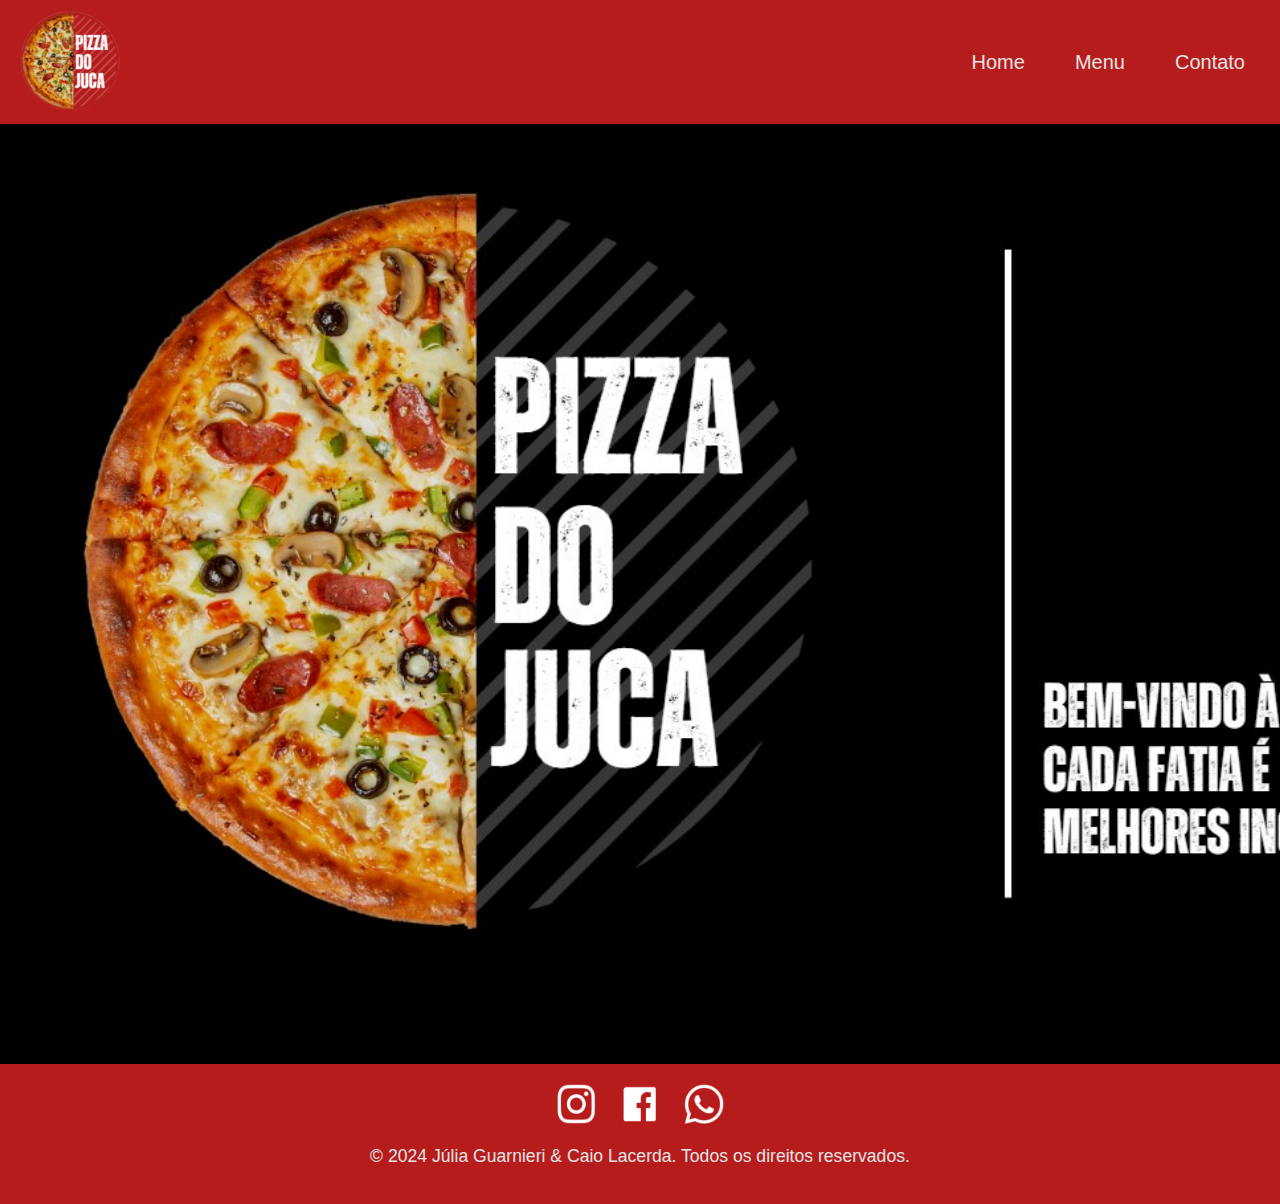
<file: index.html>
<!DOCTYPE html>
<html lang="pt-BR">
<head>
    <meta charset="UTF-8">
    <meta name="viewport" content="width=device-width, initial-scale=1.0">
    <title>Pizzaria Deliciosa</title>
    <link rel="stylesheet" href="css/global.css">
</head>
<body>
    <header>
        <section class="logo">
            <img src="img/logo.png" alt="Logo da Pizzaria" class="logo-img">
        </section>
        <nav>
            <ul>
                <li><a href="index.html">Home</a></li>
                <li><a href="menu.html">Menu</a></li>
                <li><a href="contato.html">Contato</a></li>
            </ul>
        </nav>
    </header>
    <section class="container">
        <section class="imagem">
            <img src="img/telaindex.jpg" alt="Pizza destacada">
        </section>
    </section>
    <footer>
        <section class="social-icon">
        <a href="https://instagram.com" target="_blank" class="social-icon">
            <img src="img/Instagram.png" alt="Instagram"></a>
        <a href="https://facebook.com" target="_blank" class="social-icon">
            <img src="img/facebook.png" alt="Facebook"></a>
        <a href="https://wa.me/19987551593" target="_blank" class="social-icon">
            <img src="img/WhatsApp.png" alt="WhatsApp"></a>
        </section>
    <section class="title-footer">
        <p>&copy; 2024 Júlia Guarnieri & Caio Lacerda. Todos os direitos reservados.</p>
    </section>
    </footer>
</body>
</html>
</file>
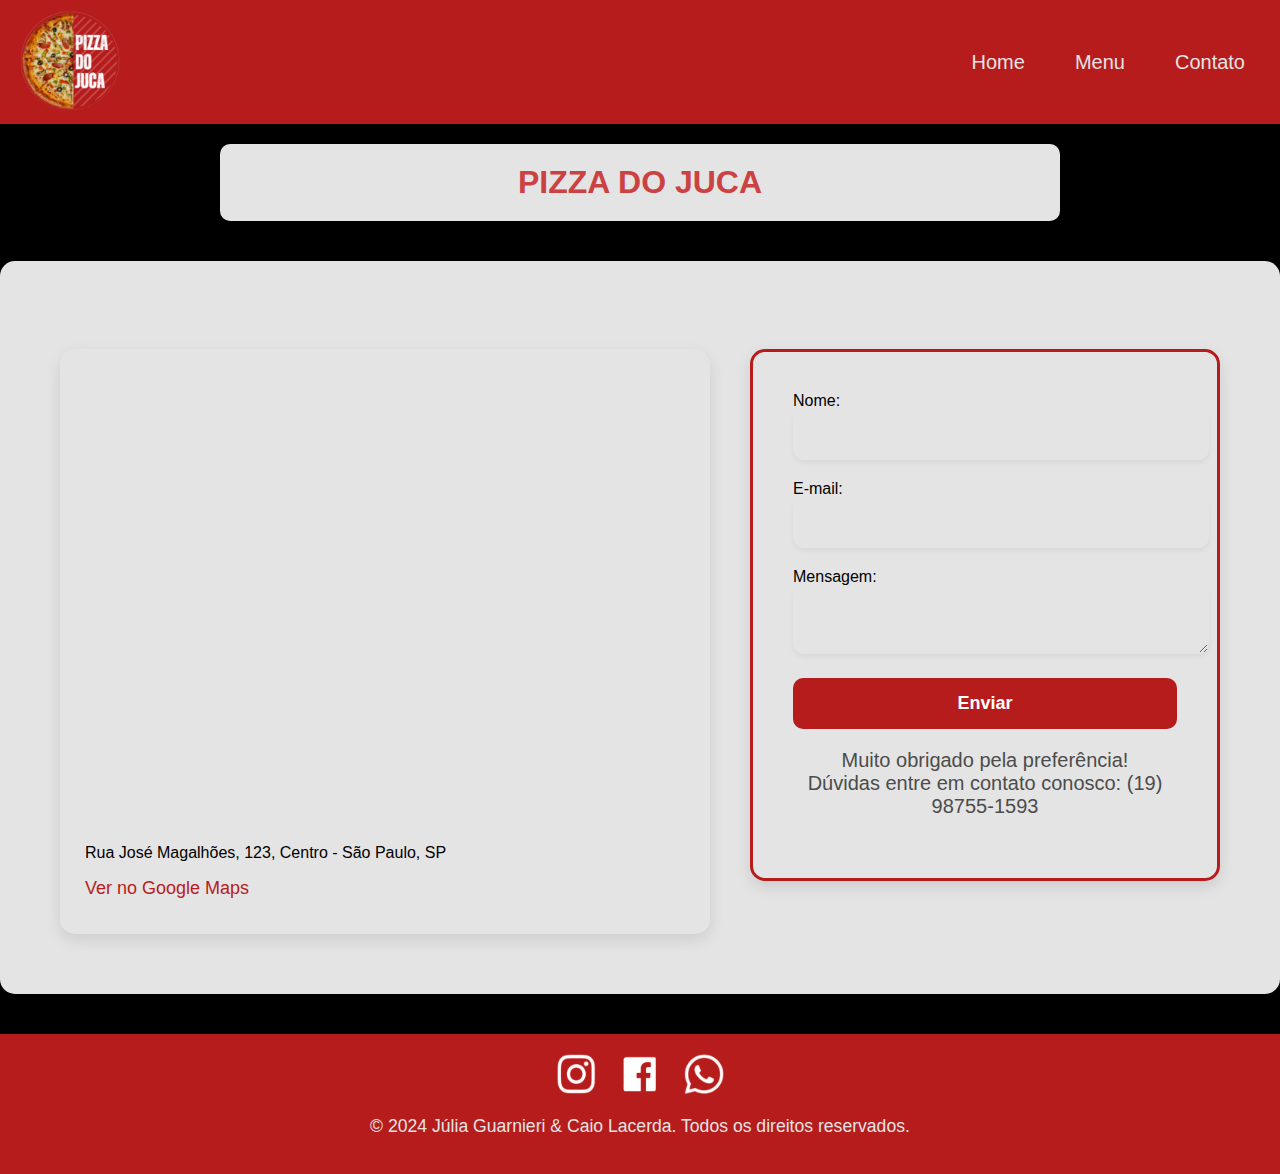
<file: contato.html>
<!DOCTYPE html>
<html lang="pt-BR">
<head>
    <meta charset="UTF-8">
    <meta name="viewport" content="width=device-width, initial-scale=1.0">
    <title>Contato - Pizzaria Deliciosa</title>
    <link rel="stylesheet" href="css/global.css">
</head>
<body>

    <header>
        <section class="logo">
            <img src="img/logo.png" alt="Logo da Pizzaria" class="logo-img">
        </section>
        <nav>
            <ul>
                <li><a href="index.html">Home</a></li>
                <li><a href="menu.html">Menu</a></li>
                <li><a href="contato.html">Contato</a></li>
            </ul>
        </nav>
    </header>

    <section class="logo-container">
        <h2 class="title-contact">PIZZA DO JUCA</h2>
    </section>

    <section class="contact-section">

        <section class="map-container">
            <iframe 
                src="https://www.google.com/maps/embed?pb=!1m18!1m12!1m3!1d3151.835434509374!2d144.96305791532176!3d-37.81410797975195!2m3!1f0!2f0!3f0!3m2!1i1024!2i768!4f13.1!3m3!1m2!1s0x6ad642af0f11fd81%3A0xf5779f9ba6bc9a31!2sFederation%20Square!5e0!3m2!1sen!2sau!4v1642993121113!5m2!1sen!2sau" 
                width="600" 
                height="450" 
                style="border:0;" 
                allowfullscreen="" 
                loading="lazy">
            </iframe>
            <p>Rua José Magalhões, 123, Centro - São Paulo, SP</p>
            <a href="https://www.google.com/maps" target="_blank">Ver no Google Maps</a>
        </section>

        <section class="form-block">
            <form class="contact-form">
                <label for="nome">Nome:</label>
                <input type="text" id="nome" name="nome" required>

                <label for="email">E-mail:</label>
                <input type="email" id="email" name="email" required>

                <label for="mensagem">Mensagem:</label>
                <textarea id="mensagem" name="mensagem" required></textarea>

                <button type="submit">Enviar</button>
                <p class="obrigada">Muito obrigado pela preferência!<br>
                Dúvidas entre em contato conosco: (19) 98755-1593</p>
            </form>
        </section>
    </section>


    <footer>
        <section class="social-icon">
        <a href="https://instagram.com" target="_blank" class="social-icon">
            <img src="img/Instagram.png" alt="Instagram"></a>
        <a href="https://facebook.com" target="_blank" class="social-icon">
            <img src="img/facebook.png" alt="Facebook"></a>
        <a href="https://wa.me/19987551593" target="_blank" class="social-icon">
            <img src="img/WhatsApp.png" alt="WhatsApp"></a>
        </section>
    <section class="title-footer">
        <p>&copy; 2024 Júlia Guarnieri & Caio Lacerda. Todos os direitos reservados.</p>
    </section>
    </footer>
</body>
</html>
</file>
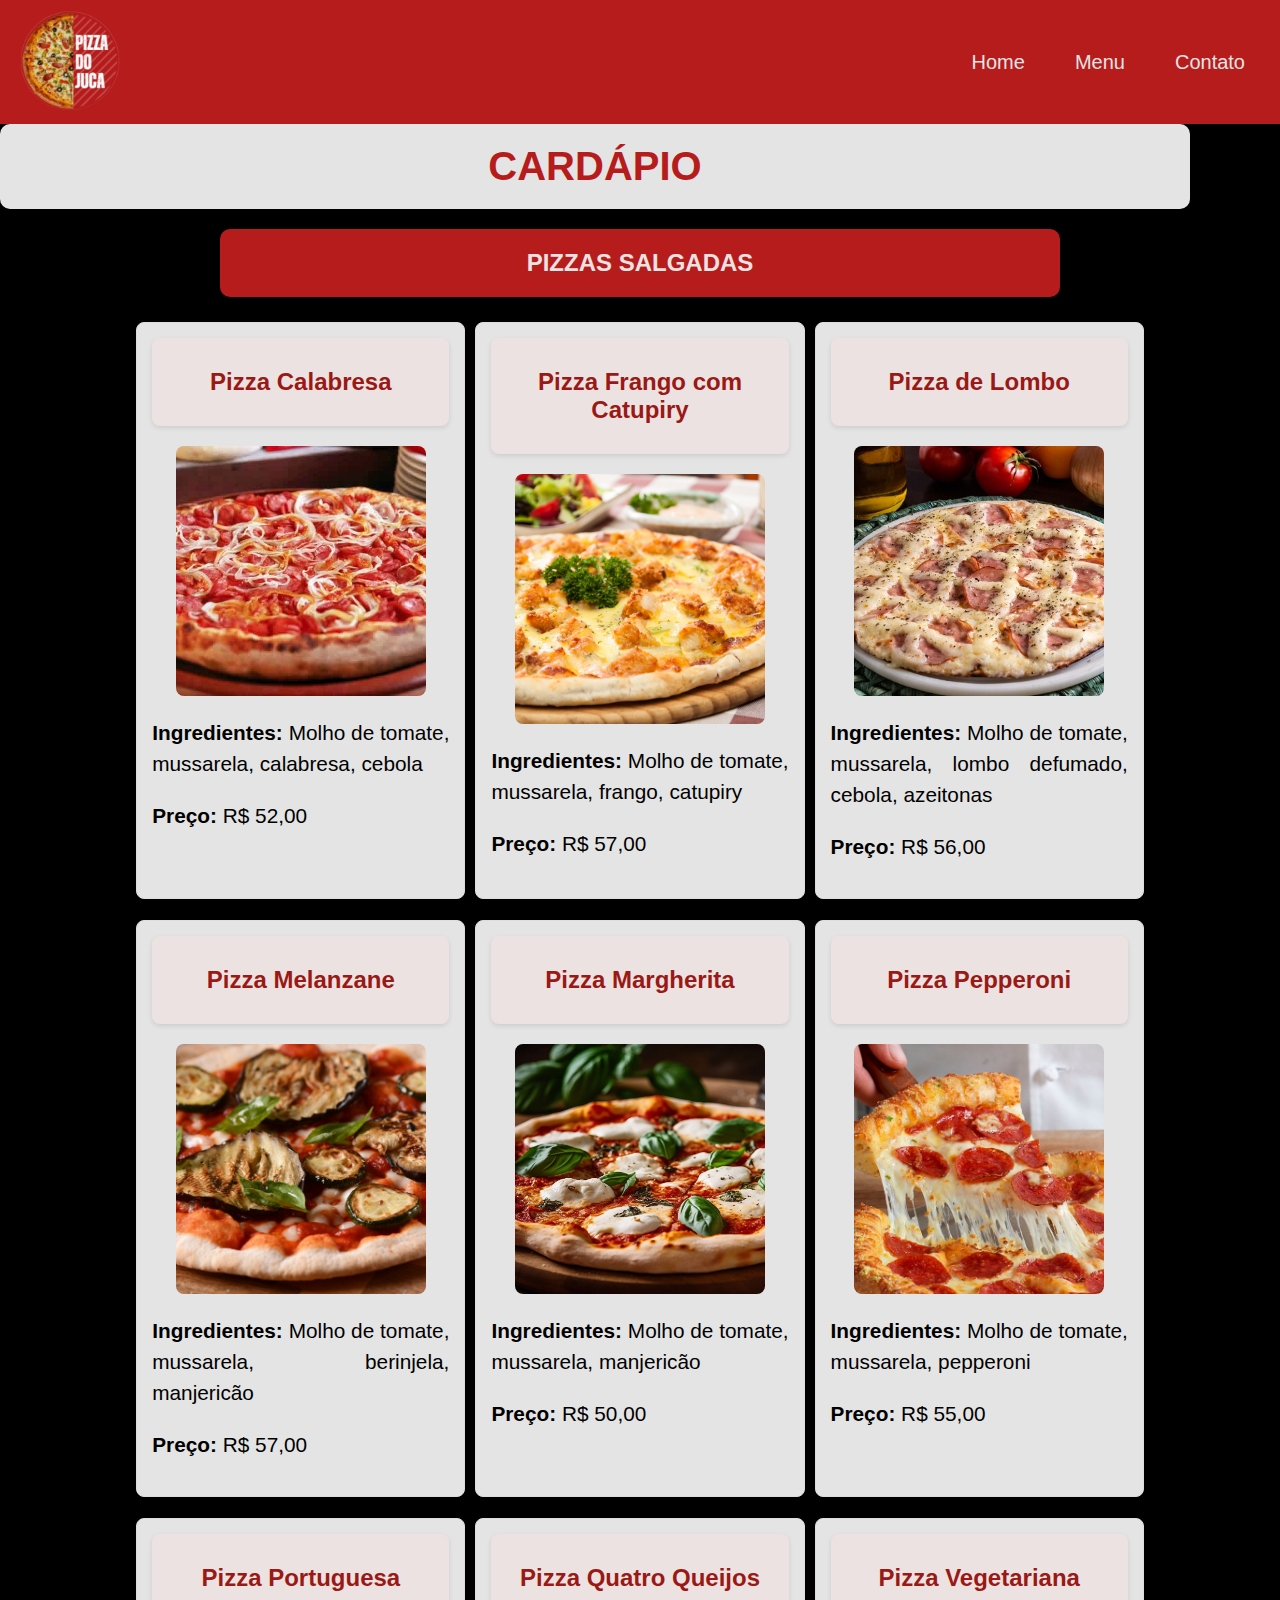
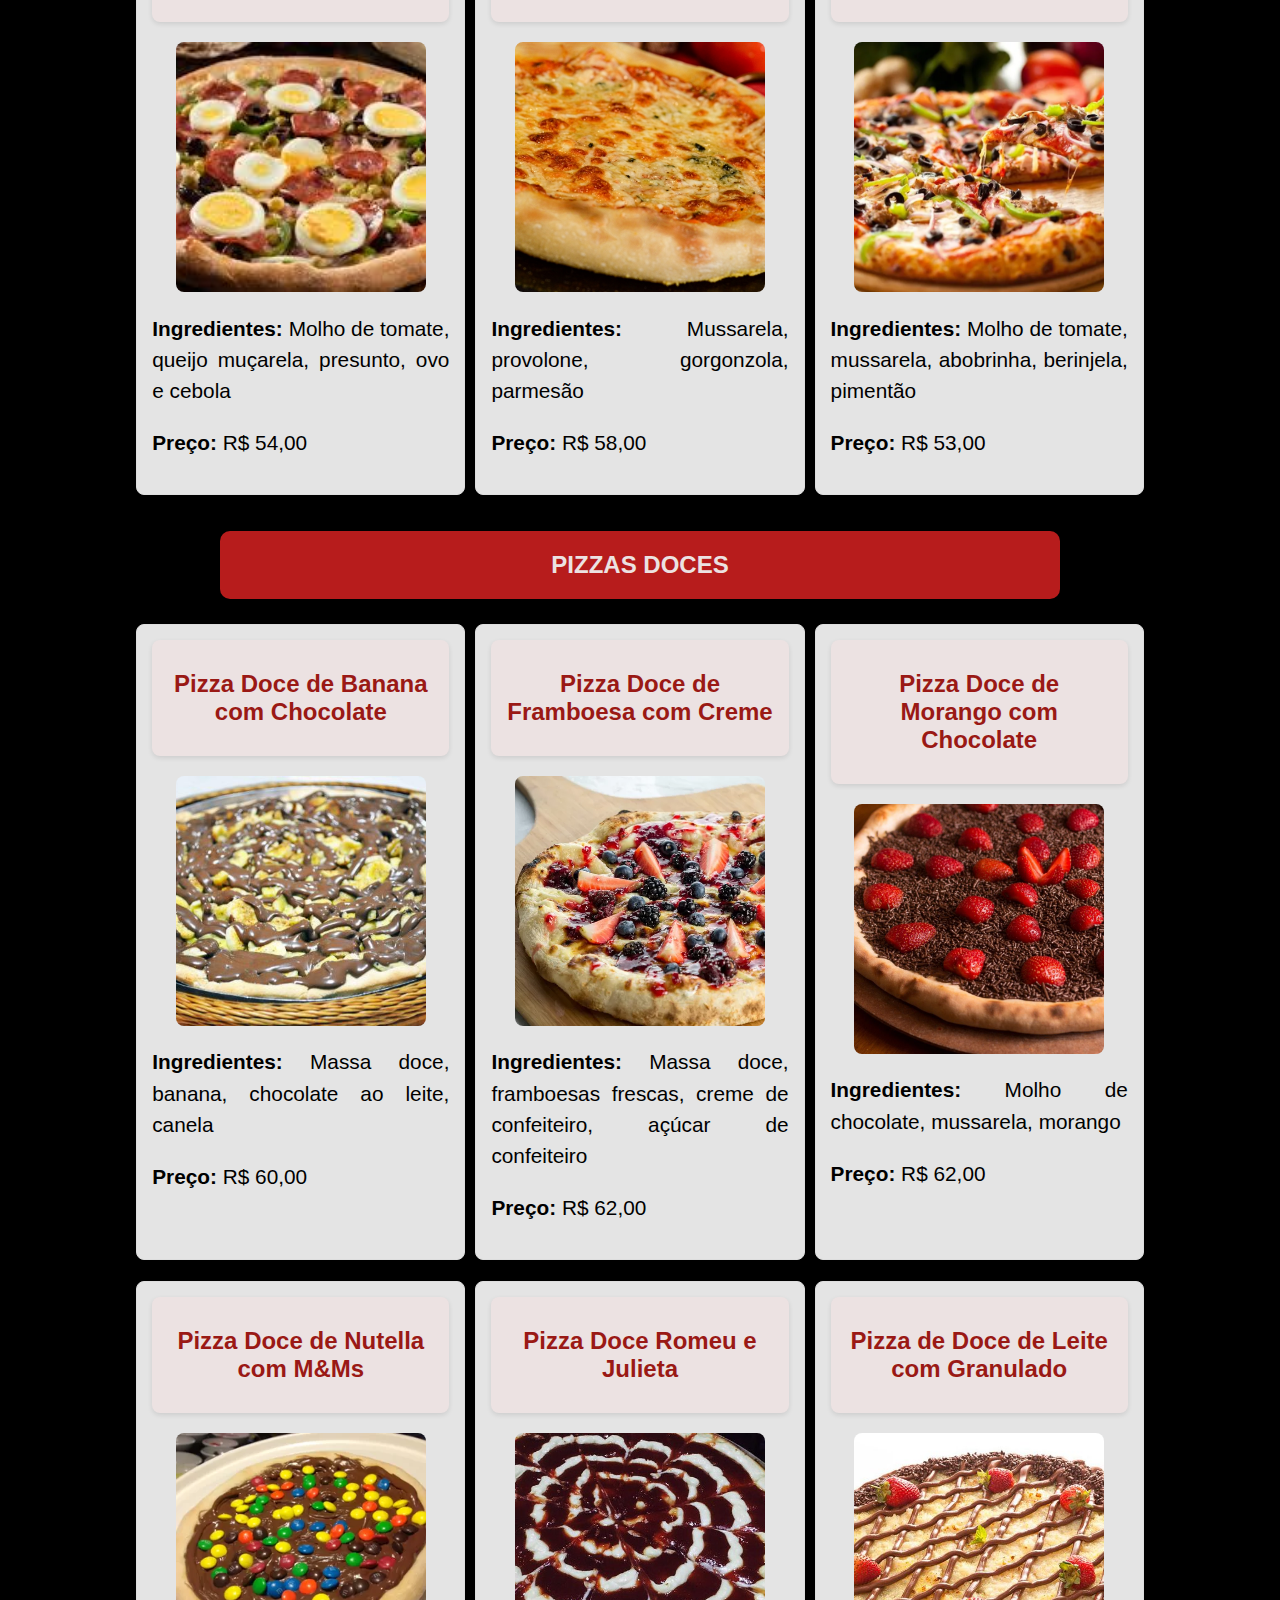
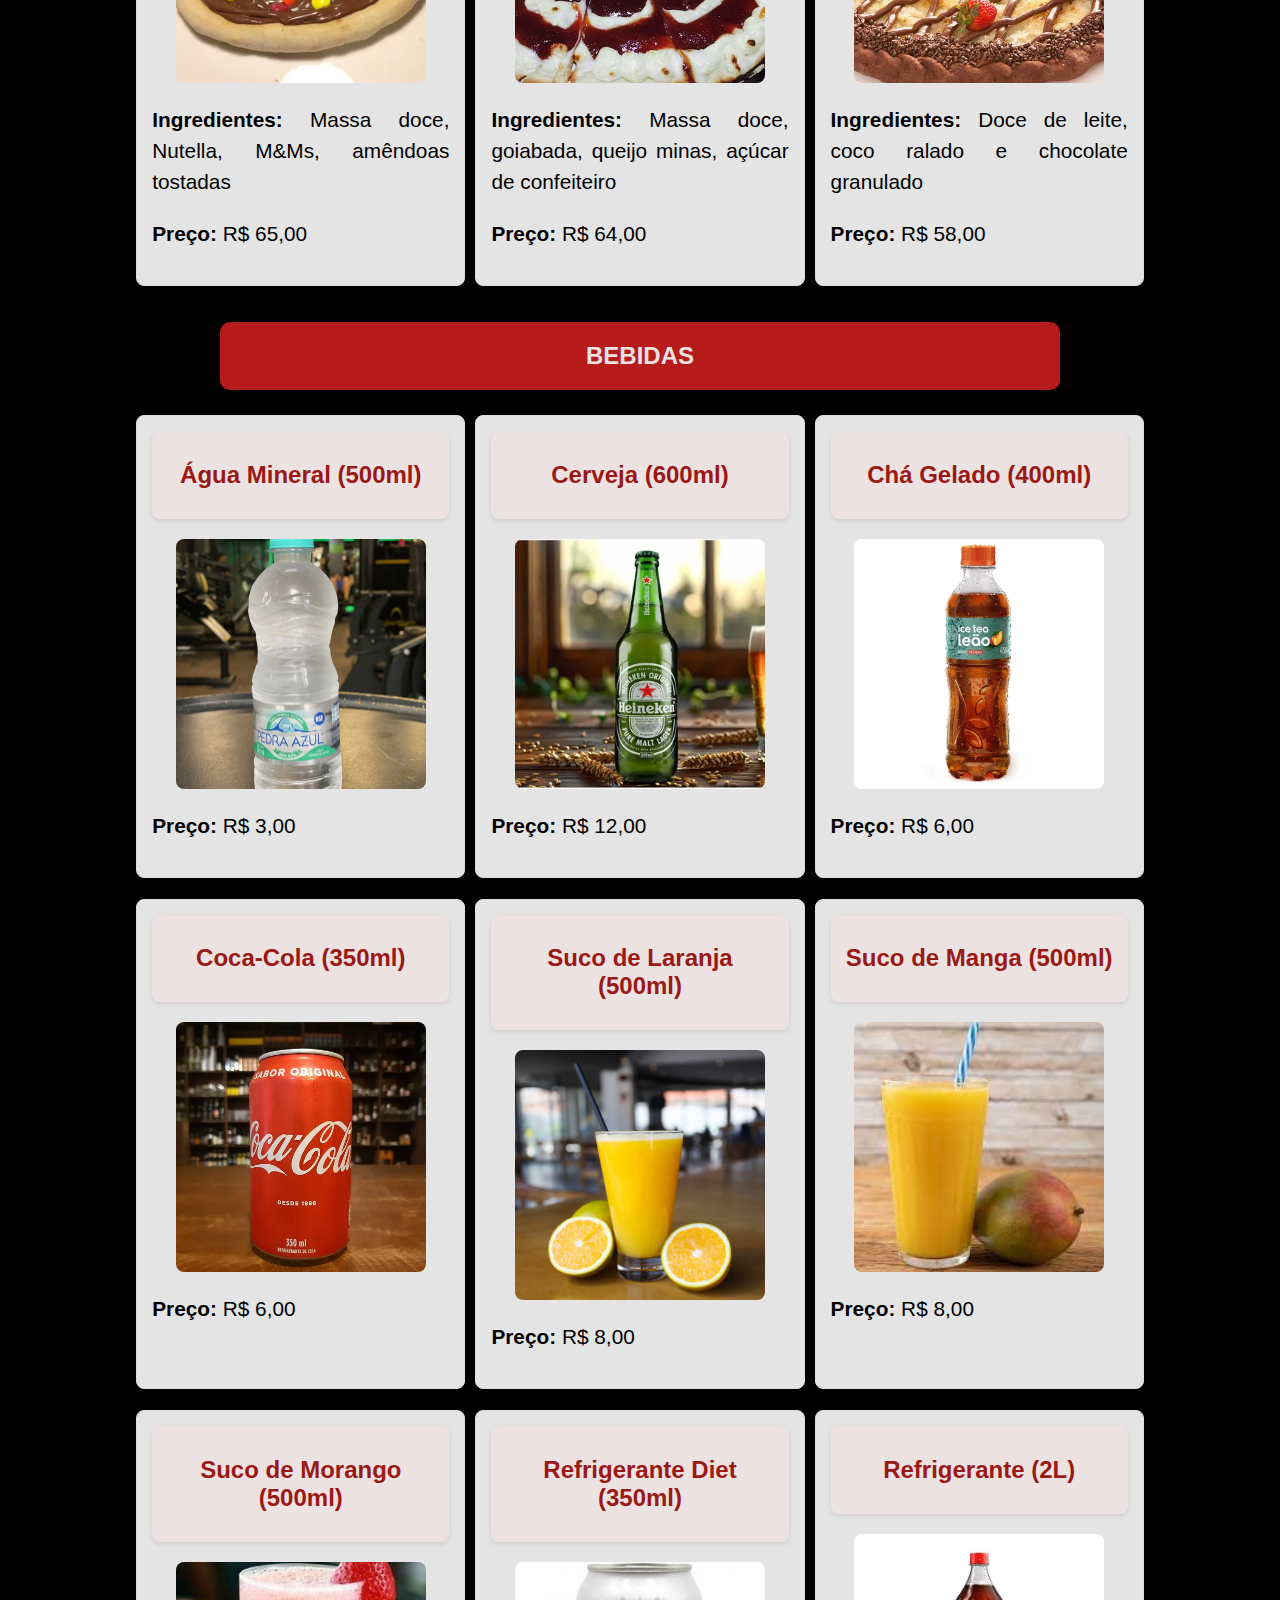
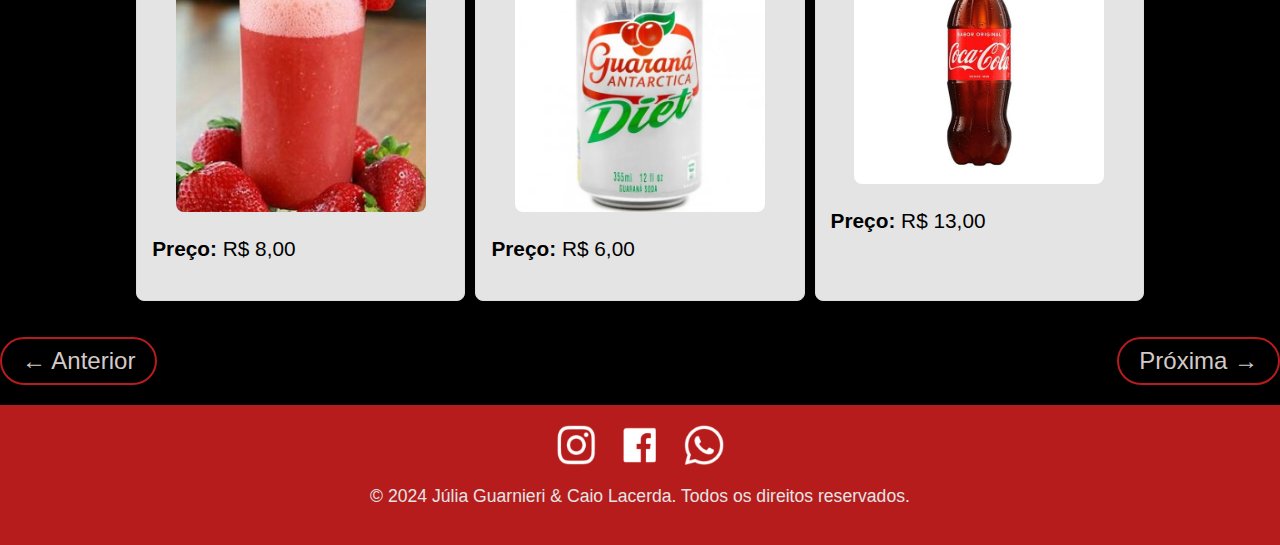
<file: menu.html>
<!DOCTYPE html>
<html lang="pt-BR">
<head>
    <meta charset="UTF-8">
    <meta name="viewport" content="width=device-width, initial-scale=1.0">
    <title>Cardápio - Pizzaria Deliciosa</title>
    <link rel="stylesheet" href="./css/global.css">
    <link rel="stylesheet" href="./css/menu.css">
</head>
<body>
    <header>
        <section class="logo">
            <img src="img/logo.png" alt="Logo da Pizzaria" class="logo-img">
        </section>
        <nav>
            <ul>
                <li><a href="index.html">Home</a></li>
                <li><a href="menu.html">Menu</a></li>
                <li><a href="contato.html">Contato</a></li>
            </ul>
        </nav>
    </header>

<section class="menu">

    <section class="container">
        <section class="cardapio">
            <strong>CARDÁPIO</strong>
        </section>
        
        <section class="container_text">

            </section>
            <section class="menu-title"><strong> PIZZAS SALGADAS</strong></section>

            <section class="text-menu">
                <section class="menu-block">
                    <section class="title-container"><h2>Pizza Calabresa</h2></section>
                        <img src="./img/fotocalabresa.jpg" alt="Calabresa" class="imagem-menu">
                        <p><strong>Ingredientes:</strong>  Molho de tomate, mussarela, calabresa, cebola</p>
                        <p><strong>Preço:</strong>  R$ 52,00</p>
                    </section>

                    <section class="menu-block">
                        <section class="title-container"><h2>Pizza Frango com Catupiry</h2></section>
                        <img src="img/fotofrango.jpg" alt="Pizza Frango com Catupiry" class="imagem-menu">
                        <p><strong> Ingredientes:</strong> Molho de tomate, mussarela, frango, catupiry</p>
                        <p><strong>Preço:</strong> R$ 57,00</p>
                    </section>


                    <section class="menu-block">
                        <section class="title-container"><h2>Pizza de Lombo</h2></section>
                        <img src="img/fotolombo.jpg" alt="Pizza de Lombo" class="imagem-menu">
                        <p><strong>Ingredientes:</strong> Molho de tomate, mussarela, lombo defumado, cebola, azeitonas</p>
                        <p><strong>Preço:</strong> R$ 56,00</p>
                    </section>
        
                    <section class="menu-block">
                        <section class="title-container"><h2>Pizza Melanzane</h2></section>
                        <img src="img/fotomelanzane.jpg" alt="Pizza Melanzane" class="imagem-menu">
                        <p><strong>Ingredientes:</strong> Molho de tomate, mussarela, berinjela, manjericão</p>
                        <p><strong>Preço:</strong> R$ 57,00</p>
                    </section>
        
                    <section class="menu-block">
                        <section class="title-container"><h2>Pizza Margherita</h2></section>
                        <img src="img/fotomargerita.jpg" alt="Pizza Margherita" class="imagem-menu">
                        <p><strong>Ingredientes:</strong> Molho de tomate, mussarela, manjericão</p>
                        <p><strong>Preço:</strong> R$ 50,00</p>
                    </section>
        
                    <section class="menu-block">
                        <section class="title-container"><h2>Pizza Pepperoni</h2></section>
                        <img src="img/fotopeperoni.png" alt="Pizza Pepperoni" class="imagem-menu">
                        <p><strong>Ingredientes:</strong> Molho de tomate, mussarela, pepperoni</p>
                        <p><strong>Preço:</strong> R$ 55,00</p>
                    </section>

                    <section class="menu-block">
                        <section class="title-container"><h2>Pizza Portuguesa</h2></section>
                        <img src="img/portuguesa.jfif" alt="Pizza Doce Romeu e Julieta" class="imagem-menu">
                        <p><strong>Ingredientes:</strong> Molho de tomate, queijo muçarela, presunto, ovo e cebola</p>
                        <p><strong>Preço:</strong> R$ 54,00</p>
                    </section>
        
                    <section class="menu-block">
                        <section class="title-container"><h2>Pizza Quatro Queijos</h2></section>
                        <img src="img/foto4queijos.png" alt="Pizza Quatro Queijos" class="imagem-menu">
                        <p><strong>Ingredientes:</strong> Mussarela, provolone, gorgonzola, parmesão</p>
                        <p><strong>Preço:</strong> R$ 58,00</p>
                    </section>
        
                    <section class="menu-block">
                        <section class="title-container"><h2>Pizza Vegetariana</h2></section>
                        <img src="img/fotovegetariana.webp" alt="Pizza Vegetariana" class="imagem-menu">
                        <p><strong>Ingredientes:</strong> Molho de tomate, mussarela, abobrinha, berinjela, pimentão</p>
                        <p><strong>Preço:</strong> R$ 53,00</p>
                    </section>
            </section>

            <section class="container">

                    <section class="menu-title"><strong> PIZZAS DOCES</strong></section>

                    <section class="text-menu">
                    <section class="menu-block">
                        <section class="title-container"><h2>Pizza Doce de Banana com Chocolate</h2></section>
                        <img src="img/fotobanana.jpg" alt="Pizza Doce de Banana com Chocolate" class="imagem-menu">
                        <p><strong>Ingredientes:</strong> Massa doce, banana, chocolate ao leite, canela</p>
                        <p><strong>Preço:</strong> R$ 60,00</p>
                    </section>
                    
                    <section class="menu-block">
                        <section class="title-container"><h2>Pizza Doce de Framboesa com Creme</h2></section>
                        <img src="img/fotoframboesa.webp" alt="Pizza Doce de Framboesa com Creme" class="imagem-menu">
                        <p><strong>Ingredientes:</strong> Massa doce, framboesas frescas, creme de confeiteiro, açúcar de confeiteiro</p>
                        <p><strong>Preço:</strong> R$ 62,00</p>
                    </section>
                    
                    <section class="menu-block">
                        <section class="title-container"><h2>Pizza Doce de Morango com Chocolate</h2></section>
                        <img src="img/fotomorango.jpg" alt="Pizza Doce de Morango com Chocolate" class="imagem-menu">
                        <p><strong>Ingredientes:</strong> Molho de chocolate, mussarela, morango</p>
                        <p><strong>Preço:</strong> R$ 62,00</p>
                    </section>
                    
                    <section class="menu-block">
                        <section class="title-container"><h2>Pizza Doce de Nutella com M&Ms</h2></section>
                        <img src="img/fotonutella.webp" alt="Pizza Doce de Nutella com M&Ms" class="imagem-menu">
                        <p><strong>Ingredientes:</strong> Massa doce, Nutella, M&Ms, amêndoas tostadas</p>
                        <p><strong>Preço:</strong> R$ 65,00</p>
                    </section>
                    
                    <section class="menu-block">
                        <section class="title-container"><h2>Pizza Doce Romeu e Julieta</h2></section>
                        <img src="img/fotogoiabada.jpg" alt="Pizza Doce Romeu e Julieta" class="imagem-menu">
                        <p><strong>Ingredientes:</strong> Massa doce, goiabada, queijo minas, açúcar de confeiteiro</p>
                        <p><strong>Preço:</strong> R$ 64,00</p>
                    </section>

                    <section class="menu-block">
                        <section class="title-container"><h2>Pizza de Doce de Leite com Granulado</h2></section>
                        <img src="img/doceDeLeite.jpg" alt="Pizza Doce Romeu e Julieta" class="imagem-menu">
                        <p><strong>Ingredientes:</strong> Doce de leite, coco ralado e chocolate granulado</p>
                        <p><strong>Preço:</strong> R$ 58,00</p>
                    </section>
                    </section>
                    
            <section class="container">

                <section class="menu-title"><strong> BEBIDAS</strong></section>
    
                        <section class="text-menu">
                    <section class="menu-block">
                        <section class="title-container"><h2>Água Mineral (500ml)</h2></section>
                        <img src="img/aguamineral500ml.webp" alt="Água Mineral" class="imagem-menu">
                        <p><strong>Preço:</strong> R$ 3,00</p>
                    </section>
                    
                    <section class="menu-block">
                        <section class="title-container"><h2>Cerveja (600ml)</h2></section>
                        <img src="img/cerveja600ml.webp" alt="Cerveja" class="imagem-menu">
                        <p><strong>Preço:</strong> R$ 12,00</p>
                    </section>
                    
                    <section class="menu-block">
                        <section class="title-container"><h2>Chá Gelado (400ml)</h2></section>
                        <img src="img/chagelado450ml.webp" alt="Chá Gelado" class="imagem-menu">
                        <p><strong>Preço:</strong> R$ 6,00</p>
                    </section>
                    
                    <section class="menu-block">
                        <section class="title-container"><h2>Coca-Cola (350ml)</h2></section>
                        <img src="img/cocacola350.webp" alt="Coca-Cola" class="imagem-menu">
                        <p><strong>Preço:</strong> R$ 6,00</p>
                    </section>
                    
                    <section class="menu-block">
                        <section class="title-container"><h2>Suco de Laranja (500ml)</h2></section>
                        <img src="img/sucodelaranja.jpg" alt="Suco de Laranja" class="imagem-menu">
                        <p><strong>Preço:</strong> R$ 8,00</p>
                    </section>
                    
                    <section class="menu-block">
                        <section class="title-container"><h2>Suco de Manga (500ml)</h2></section>
                        <img src="img/sucomanga.jfif" alt="Suco de Manga" class="imagem-menu">
                        <p><strong>Preço:</strong> R$ 8,00</p>
                    </section>
                    
                    <section class="menu-block">
                        <section class="title-container"><h2>Suco de Morango (500ml)</h2></section>
                        <img src="img/sucomorango.jpg" alt="Suco de Morango" class="imagem-menu">
                        <p><strong>Preço:</strong> R$ 8,00</p>
                    </section>
                    
                    <section class="menu-block">
                        <section class="title-container"><h2>Refrigerante Diet (350ml)</h2></section>
                        <img src="img/guaranadiet.webp" alt="Refrigerante Diet" class="imagem-menu">
                        <p><strong>Preço:</strong> R$ 6,00</p>
                    </section>
                    
                    <section class="menu-block">
                        <section class="title-container"><h2>Refrigerante (2L)</h2></section>
                        <img src="img/refrigerante2litros.jpg" alt="Refrigerante 2L" class="imagem-menu">
                        <p><strong>Preço:</strong> R$ 13,00</p>
                    </section>
                    
                </section>
            </section>

    <section class="navigation-arrows">
        <a href="index.html" class="arrow arrow-left">&#8592; Anterior</a>
        <a href="contato.html" class="arrow arrow-right">Próxima &#8594;</a>
    </section> 

    <footer>
        <section class="social-icon">
        <a href="https://instagram.com" target="_blank" class="social-icon">
            <img src="img/Instagram.png" alt="Instagram"></a>
        <a href="https://facebook.com" target="_blank" class="social-icon">
            <img src="img/facebook.png" alt="Facebook"></a>
        <a href="https://wa.me/19987551593" target="_blank" class="social-icon">
            <img src="img/WhatsApp.png" alt="WhatsApp"></a>
        </section>
    <section class="title-footer">
        <p>&copy; 2024 Júlia Guarnieri & Caio Lacerda. Todos os direitos reservados.</p>
    </section>
    </footer>
</body>
</html>
</file>
<file: css/global.css>
body {
    font-family: 'Gill Sans', 'Gill Sans MT', Calibri, 'Trebuchet MS', sans-serif;
    margin: 0;
    padding: 0;
    box-sizing: border-box;
    background-color: #000000;
}

:root {
    --bg-color: #000000;
    --geral-color: #b71c1c;
    --text-color: #e4e4e4;
}
header {
    display: flex;
    justify-content: space-between;
    align-items: center;
    background-color: var(--geral-color); 
    backdrop-filter: blur(10px);
    padding: 10px 20px;
    z-index: 5;
    position: relative; 
}
.logo-img {
    width: 100px;
    height: 100px;
    border-radius: 50%;
}
nav ul {
    list-style: none;
    display: flex;
    margin: 0;
    padding: 0;
    justify-content: flex-end; 
}
nav ul li {
    margin-left: 20px;
    position: relative;
}
nav ul li a {
    color: var(--text-color);
    text-decoration: none;
    font-size: 20px;
    padding: 10px 15px;
    display: block;
    transition: background-color 0.3s ease; 
}
nav ul li a:hover {
    background-color: #ff5252; 
    border-radius: 5px; 
    text-decoration: none; 
}


.order-button {
    position: absolute;
    right: 40.5rem; 
    top: 50%;
    transform: translateY(-50%);
    background-color: #ff6f6f; 
    color: white;
    padding: 15px 30px;
    border-radius: 20px;
    text-align: center;
    margin-top: 10rem;
    text-decoration: none;
    font-size: 20px;
    font-weight: bold;
    box-shadow: 0 4px 8px rgba(0, 0, 0, 0.2);
    transition: background-color 0.3s ease, transform 0.3s ease;
    z-index: 10; 
}
.order-button:hover {
    background-color: #ff5252; 
    transform: translateY(-50%) scale(1.05);
}
.order-button:active {
    background-color: #ff1744; 
    transform: translateY(-50%) scale(0.95); 
}
.titulo h1 {
    font-size: 36px;
    color: var(--geral-color); 
    text-align: center;
    margin: 20px 0;
    font-family: 'Gill Sans', 'Gill Sans MT', Calibri, 'Trebuchet MS', sans-serif ;
}
.imagem img {
    height: 60rem;
    margin-top: -40px;
    display: flex;
}
.descricao {
    text-align: center;
    margin: 20px;
    font-size: 20px;
    color: #000000; 
}
.contact-section {
    display: flex;
    justify-content: space-between;
    align-items: flex-start;
    flex-wrap: wrap;
    margin: 40px auto;
    max-width: 1200px;
    padding: 40px;
    background-color: var(--text-color);
    border-radius: 15px;
    box-shadow: 0 10px 20px rgba(0, 0, 0, 0.15);
}
.form-block, 
.map-container {
    flex: 1;
    margin: 20px;
    padding: 25px;
    margin-top: 3rem;
    align-items: center;
    background-color: var(--text-color);
    border-radius: 15px;
    box-shadow: 0 6px 15px rgba(0, 0, 0, 0.1);
}
.form-block {
    border: 3px solid var(--geral-color); 
    padding: 40px;
    position: relative;
}
.form-block::before {
    content: "";
    position: absolute;
    top: 0;
    left: 0;
    width: 100%;
    height: 100%;
    background: var(--text-color); 
    border-radius: 15px;
    z-index: 1; 
}
.contact-form {
    position: relative;
    z-index: 2;
    max-width: 100%;
}
.contact-form input,
.contact-form textarea {
    width: 100%;
    padding: 15px;
    margin-bottom: 20px;
    border: 1px solid var(--text-color);
    border-radius: 10px;
    font-size: 16px;
    box-shadow: 0 3px 5px rgba(0, 0, 0, 0.05);
    transition: all 0.3s ease;
    background-color: var(--text-color);
}
.contact-form input:focus,
.contact-form textarea:focus {
    border-color: var(--geral-color);
    box-shadow: 0 0 8px rgba(183, 28, 28, 0.4);
    background-color: #fff;
}
.contact-form button {
    width: 100%;
    padding: 15px;
    background-color: var(--geral-color);
    color: white;
    border: none;
    border-radius: 10px;
    font-size: 18px;
    font-weight: bold;
    cursor: pointer;
    transition: background-color 0.3s ease, box-shadow 0.3s ease;
}
.contact-form button:hover {
    background-color: var(--geral-color);
    box-shadow: 0 5px 10px rgba(211, 47, 47, 0.3);
}
.obrigada {
    margin-top: 20px;
    font-size: 20px;
    color: #4c4c4c;
    font-weight: 500;
    text-align: center;
}
.map-container a:hover {
    text-decoration: underline;
    color: var(--geral-color);
}
.map-container a {
    display: inline-block;
    font-size: 18px;
    color: var(--geral-color);
    text-decoration: none;
    margin-bottom: 10px;
}
footer {
    display: flex;
    justify-content: center;
    background-color: var(--geral-color); 
    padding: 10px 0;
}
footer .social-icon {
    margin: 0 10px;
}
footer .social-icon img {
    width: 40px;
    height: 40px;
    border-radius: 50%;
}

.navigation-arrows {
    display: flex;
    justify-content: space-between;
    margin-top: 20px;
    margin-bottom: 15px;
}
.navigation-arrows-index {
    display: flex;
    justify-content: space-between;
    margin-top: 20px;
    margin-bottom: 15px;
    margin-left: 109rem;
}
.arrow {
    text-decoration: none;
    font-size: 1.5rem; 
    color: #d3c9c9; 
    padding: 8px 20px; 
    border: 2px solid #b71c1c; 
    border-radius: 50px; 
    transition: background-color 0.3s ease, color 0.3s ease, transform 0.3s ease;
    box-shadow: 0 4px 8px rgba(0, 0, 0, 0.1);
}
.arrow:hover {
    background-color: #b71c1c;
    color: var(--text-color); 
    transform: scale(1.05); 
    box-shadow: 0 6px 12px rgba(0, 0, 0, 0.2);
}
.menu-list h3 {
    font-size: 40px;
    border-bottom: 3px solid var(--geral-color);
}
.logo-circle {
    max-width: 10rem;
    max-height:10rem;
    border-radius: 50%;
}
.menu-title {
    margin: 0 0 20px 0; 
    font-size: 2em; 
    color: #cc4242; 
    background-color: var(--text-color); 
    padding: 20px; 
    border-radius: 10px; 
    box-shadow: 0 4px 8px rgba(0, 0, 0, 0.1); 
    margin: 20px auto; 
    max-width: 800px; 
}
.title-contact {
    margin: 0 0 20px 0; 
    font-size: 2em; 
    color: #cc4242; 
    background-color: var(--text-color); 
    padding: 20px; 
    border-radius: 10px; 
    text-align: center;
    box-shadow: 0 4px 8px rgba(0, 0, 0, 0.1); 
    margin: 20px auto; 
    max-width: 800px; 
}
footer {
    text-align: center;
    padding: 20px;
    color: var(--text-color);
    margin-top: 20px;
    flex-direction: column;
    background-color: #b71c1c; 
}

footer p{
    color: var(--text-color);
    font-size: 1.1rem;
}

.menu-block {
    margin: 0;    
    padding: 0; 
    text-align: center; 
    background-color: var(--text-color); 
    border: 1px solid #ddd;
    border-radius: 8px; 
    padding: 15px; 
    margin: 5px;
    width: calc(24% - 10px); 
    box-shadow: 0 2px 5px rgba(0, 0, 0, 0.1); 
    text-align: justify;
    transition: transform 0.3s ease, box-shadow 0.3s ease;
    margin-bottom: 1rem; 
}
.menu-block:hover {
    transform: scale(1.03);   
    box-shadow: 0 8px 16px rgba(0, 0, 0, 0.2); 
}
.menu-block h2 {
    color: #9A1915;
    font-size: 1.5em; 
    text-align: center;
    background-color: rgb(236, 226, 226);
}
.menu-block p {
    font-size: 1.3em; 
    line-height: 1.5; 

}
.title-container {
    background-color: rgb(236, 226, 226); 
    padding: 10px 15px; 
    border-radius: 8px; 
    text-align: center; 
    margin-bottom: 20px; 
    box-shadow: 0 2px 5px rgba(0, 0, 0, 0.1); 
}
.title-container h1 {
    color: #333;   
    font-size: 1.8em;     
    margin: 0;            
    font-weight: bold;      
}
.imagem-menu {
    display: block; 
    margin: 0 auto; 
    width: 100%; 
    height: 250px; 
    max-width: 250px; 
    object-fit: cover; 
    border-radius: 8px; 
    object-position: center; 
}
.menu-title {
    text-align: center;
    font-size: 1.5rem;
    background-color: var(--geral-color);
    color: rgb(236, 226, 226);
}
.cardapio {
    font-size: 2.5rem; 
    text-align: center; 
    color: var(--geral-color); 
    background-color: var(--text-color);
    padding: 20px; 
    border-radius: 10px; 
    max-width: 1150px; 
}
.text-menu {
    display: flex;
    flex-wrap: wrap;
    justify-content: center;
    margin-left: 0; 
}
/* Para telas com largura máxima de 1224px */
@media (max-width: 1224px) {
    /* Define a largura dos blocos do menu para 31.33% menos 10px para espaços */
    .menu-block {
        width: calc(31.33% - 10px);
    }
}

@media (max-width: 768px) {
    /* Muda a direção do menu de navegação para coluna e centraliza os itens */
    nav ul {
        flex-direction: column; 
        align-items: center; 
        width: 100%; 
        padding: 10px 0; 
    }
    /* Remove margens dos links e centraliza o texto */
    nav ul li a {
        margin: 0;  /* Faz com que os links ocupem a largura total */
        text-align: center; 
    }
    .text-menu  {
        align-items: center;
    }
    .menu-block {
        width: 80%;
    }
}

@media (max-width: 600px) {
    header {
        padding: 10px;
        font-size: 16px;
    }
    .imagem img {
        display: none; 
    }
    .map-container iframe {
            width: 100%; 
            height: 250px; 
    }
    .container {
        background-image: url(../img/imageCelular.png);
        background-repeat: no-repeat;
        margin-top: 5rem;
        min-height: calc(100vh - 100px); 
        padding-bottom: 20px; 
        background-size: cover;
    }
    nav ul {
        flex-direction: column; 
        align-items: center; 
    }
    nav ul li {
        margin: 5px 0; 
    }

    #home h1, #contato h1, #menu h1 {
        font-size: 3em;
    }

    #home p, #contato p, #menu p {
        font-size: 1em;
    }

    footer p {
        font-size: 1.2rem;
    }

}

footer .social-icon {
    margin: 0 10px;
}

footer .social-icon img {
    width: 40px;
    height: 40px;
    border-radius: 5%;
}

/* Para telas menores que 1200px (até 788px também) */
@media (max-width: 1500px) {
    .responsive-image {
        display: none; /* Esconde a segunda imagem */
    }
}

/* Para telas menores que 768px */
@media (max-width: 1124px) {
    header {
        padding: 10px;
        font-size: 16px;
    }
    nav ul li a {
        font-size: 1rem;
    }
    nav ul {
        align-items: center; 
        flex-direction: column;
    }

    #home h1, #contato h1, #menu h1 {
        font-size: 4em;
    }

    #home p, #contato p, #menu p {
        font-size: 1.1em;
    }

    .fixed-image {
        width: 80px;
        height: 80px;
        top: 10px;
        left: 20px;
    }
}

/* Para telas menores que 480px (500px incluído) */
@media (max-width: 480px) {
    header {
        padding: 10px;
        font-size: 16px;
    }
    .imagem img {
        display: none; 
    }
    .map-container iframe {
            width: 100%; 
            height: 250px; 
    }
    .container {
        background-image: url(../img/imageCelular.png);
        background-repeat: no-repeat;
        margin-top: 5rem;
        min-height: calc(100vh - 100px); 
        padding-bottom: 20px; 
        background-size: cover;
        background-position: 50%;
        background-size: 100%;
    }
    nav ul {
        flex-direction: column; 
        align-items: center; 
    }
    nav ul li {
        margin: 5px 0; 
    }

    #home h1, #contato h1, #menu h1 {
        font-size: 3em;
    }

    #home p, #contato p, #menu p {
        font-size: 1em;
    }

    footer p {
        font-size: 1.2rem;
    }

}
</file>
<file: css/menu.css>
:root {
    --bg-color: #000000;
    --geral-color: #b71c1c;
    --text-color: #e4e4e4;
}
    .container {
        background-color: var(--bg-color);
        background-image: none;
    }
</file>
